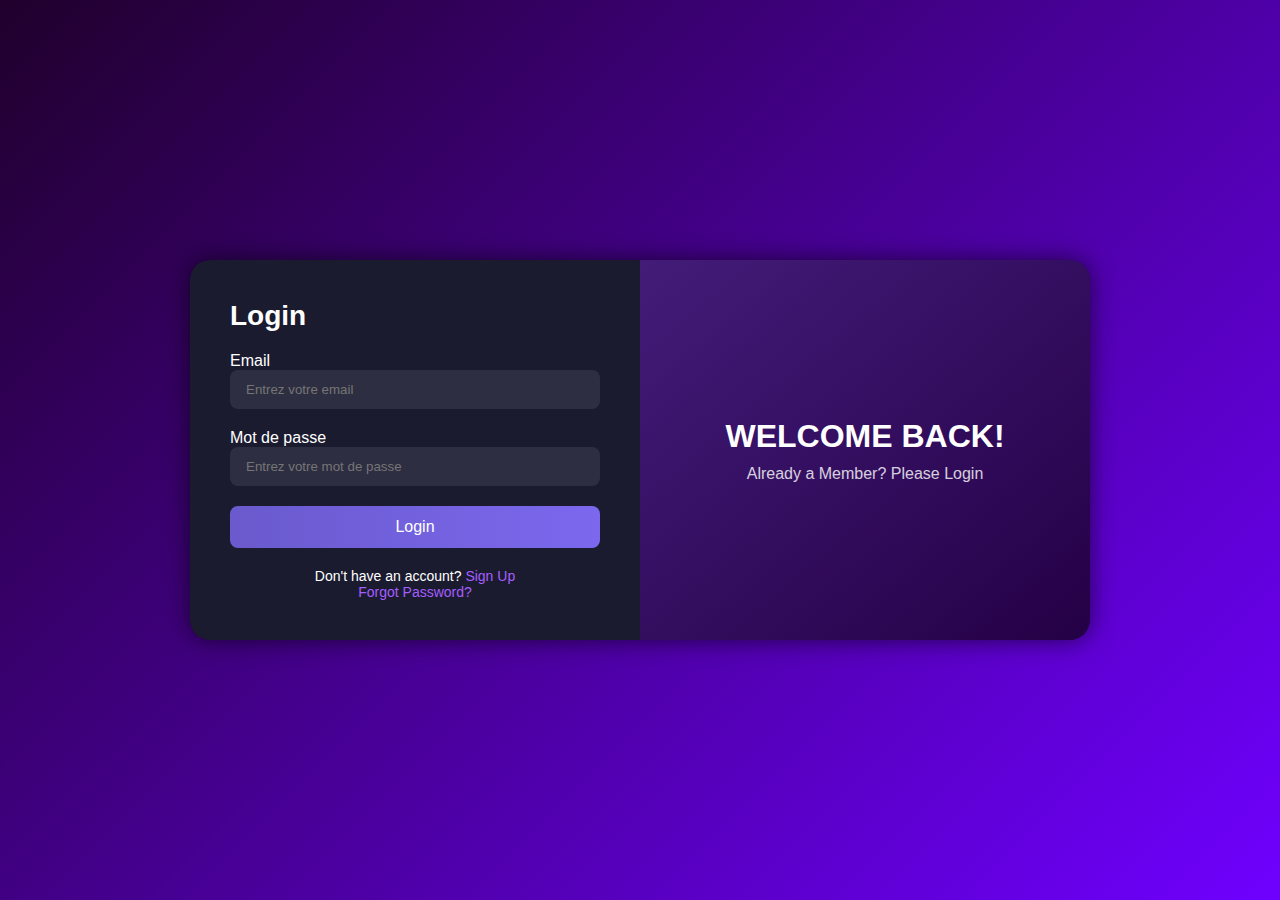
<file: Database/index.html>
<!DOCTYPE html>
<html lang="fr">

<head>
    <meta charset="UTF-8">
    <meta name="viewport" content="width=device-width, initial-scale=1.0">
    <title>Conseils Santé</title>
    <link rel="stylesheet" href="style 1.css">
</head>

<body>
<!-- Vérification de la connexion -->

       <div class="menu-burger" id="menuBurger">
            <div></div>
            <div></div>
            <div></div>
        </div>

        <!-- Menu déroulant -->
        <div class="menu" id="menu">
            <a href="index.html">Accueil</a>
            <a href="about.html">À propos</a>
            <a href="services.html">Nos services</a>
            <a href="#" onclick="logout()">Déconnexion</a>
        </div>
    
    <script>
        if (!localStorage.getItem("isLoggedIn")) {
            window.location.href = "login.html";
        }
    </script>    
    
    
    <header class="header-banner">
        <div class="container header-flex">
            <div class="flex items-center">
                <h1 class="brand">Bien-être</h1>
            </div>
           
            <div class="menu-icon">
                <i class="ri-menu-line text-gray-700 ri-xl"></i>
            </div>
        </div>
    </header>

        <section class="hero-section">
        <div class="hero-overlay"></div>
        <div class="container hero-content">
            <h1 class="hero-title">Prenez soin de vous naturellement</h1>
            <p class="hero-desc">Découvrez des conseils simples et efficaces pour améliorer votre bien-être au quotidien. Notre approche holistique combine santé, alimentation, remèdes naturels et exercices physiques.</p>
            <button class="hero-btn">Commencer maintenant </button>
        </div>
    </section>

    <!-- Script pour la déconnexion -->
    <script>
        function logout() {
            localStorage.removeItem("isLoggedIn");
            window.location.href = "login.html";
        }
    </script>

    <script src="script.js"></script>
</body>

</html>
</file>
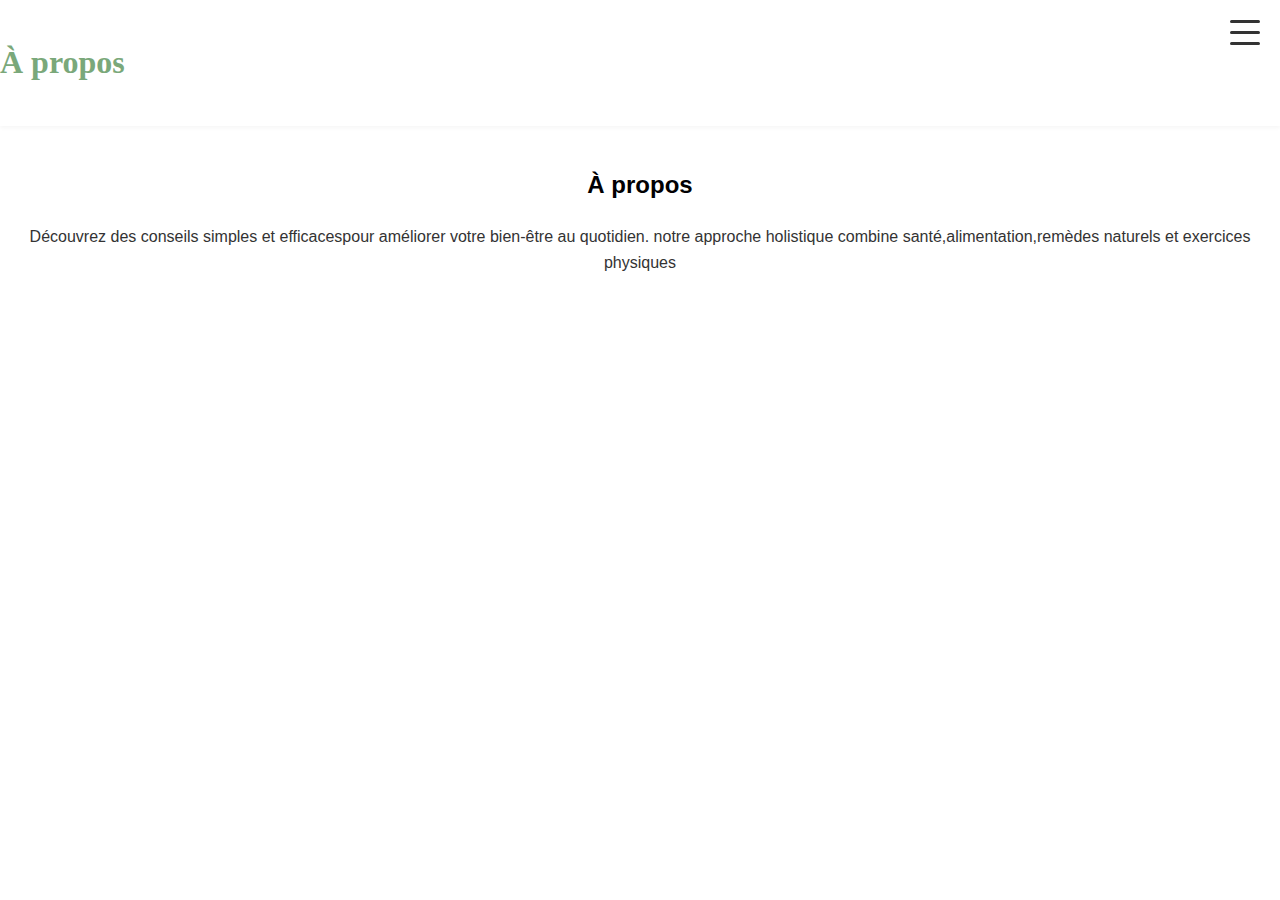
<file: Database/about.html>
<!DOCTYPE html>
<html lang="fr">

<head>
    <meta charset="UTF-8">
    <meta name="viewport" content="width=device-width, initial-scale=1.0">
    <title>À propos - Conseils Santé</title>
    <link rel="stylesheet" href="style 1.css">
</head>

<body>
     <div class="menu-burger" id="menuBurger">
            <div></div>
            <div></div>
            <div></div>
        </div>

        <!-- Menu déroulant -->
        <div class="menu" id="menu">
            <a href="index.html">Accueil</a>
            <a href="about.html">À propos</a>
            <a href="services.html">Nos services</a>
            <a href="#" onclick="logout()">Déconnexion</a>
        </div>
    
         <header class="header-banner">
        <div class="container header-flex">
            <div class="flex items-center">
                <h1 class="brand">À propos</h1>
            </div>
           
            <div class="menu-icon">
                <i class="ri-menu-line text-gray-700 ri-xl"></i>
            </div>
        </div>
    </header>

        <!-- Barre de navigation -->
        

        <section id="about" class="section">
            <h2>À propos</h2>
            <p>Découvrez des conseils simples et efficacespour améliorer votre bien-être au quotidien.
                notre approche holistique combine santé,alimentation,remèdes naturels et exercices physiques</p>
        </section>

        <!-- Pied de page -->
       
        
    </div>

    <!-- Script pour la déconnexion -->
    <script>
        function logout() {
            localStorage.removeItem("isLoggedIn");
            window.location.href = "login.html";
        }
    </script>

    <script src="script.js"></script>
</body>

</html>
</file>
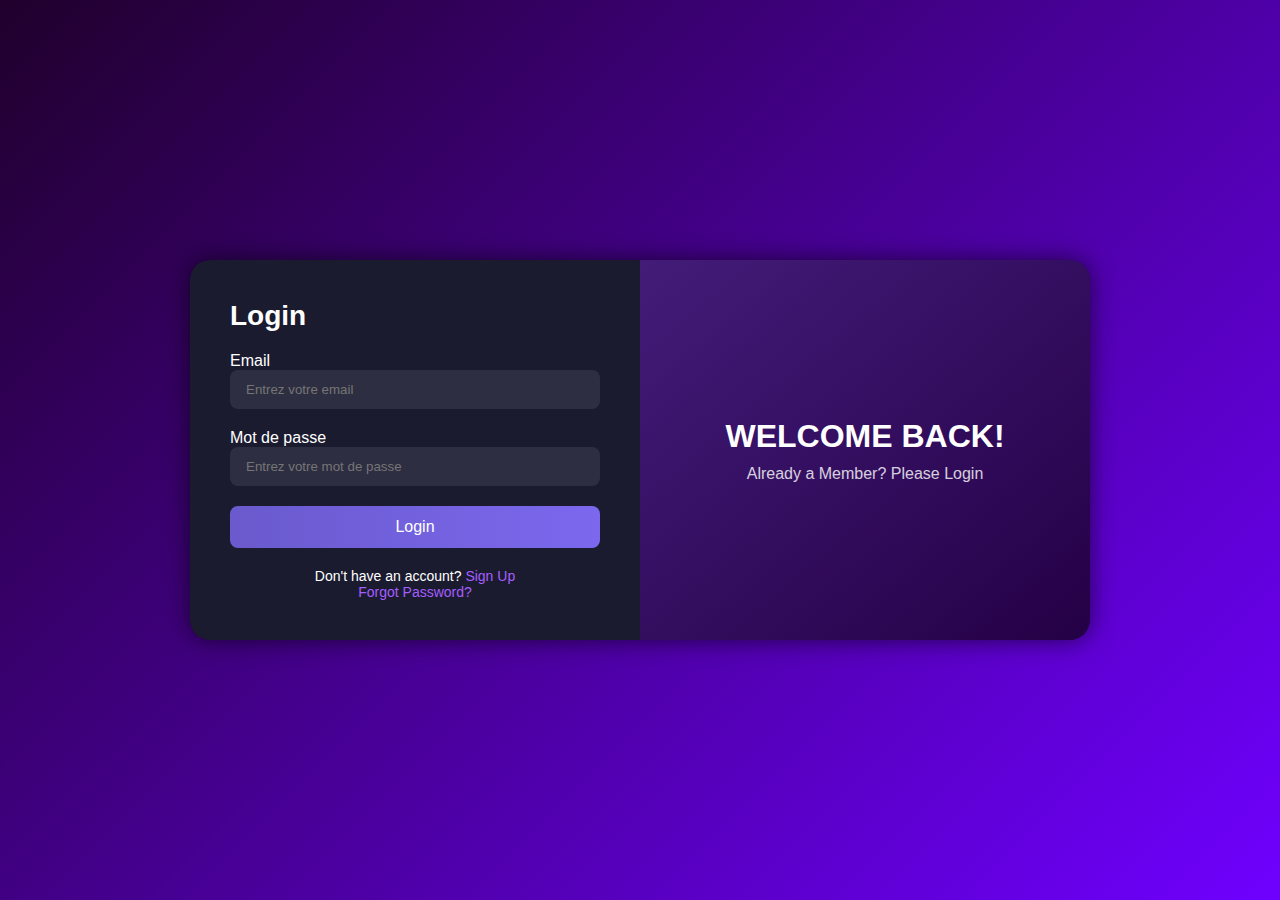
<file: Database/login.html>
<!DOCTYPE html>
<html lang="en">
<head>
  <meta charset="UTF-8" />
  <meta name="viewport" content="width=device-width, initial-scale=1.0"/>
  <title>connexion - conseils santé</title>
  <link rel="stylesheet" href="style3.css"/>
</head>
<body>
  <div class="container">
    <div class="login-box">
      <div class="form-section">
        <h2>Login</h2>
        
        <form onsubmit="handleLogin(event)">
          <div class="input-group">
            <label for="email">Email</label>
            <input type="email" id="email" placeholder="Entrez votre email" required />
          </div>
          <div class="input-group">
            <label for="password">Mot de passe</label>
            <input type="password" id="password" placeholder="Entrez votre mot de passe" required />
          </div>


          <button type="submit" class="btn">Login</button>
          <div class="links">
            <p>Don't have an account? <a href="signup.html">Sign Up</a></p>
            <p><a href="#">Forgot Password?</a></p>
          </div>
        </form>  
      </div>
      <div class="welcome-section">
        <h1>WELCOME BACK!</h1>
        <p>Already a Member? Please Login</p>
      </div>
    </div>
  </div>

  <script>
    function handleLogin(event) {
        event.preventDefault();
        const email = document.getElementById("email").value;
        const password = document.getElementById("password").value;

        // Récupération des informations stockées
        const storedEmail = localStorage.getItem("userEmail");
        const storedPassword = localStorage.getItem("userPassword");

        if (email === storedEmail && password === storedPassword) {
            localStorage.setItem("isLoggedIn", true);
            alert("Connexion réussie !");
            window.location.replace("index.html"); // Redirection vers l'accueil
        } else {
            alert("Email ou mot de passe incorrect.");
        }
    }
  </script>
</body>
</html>
</file>
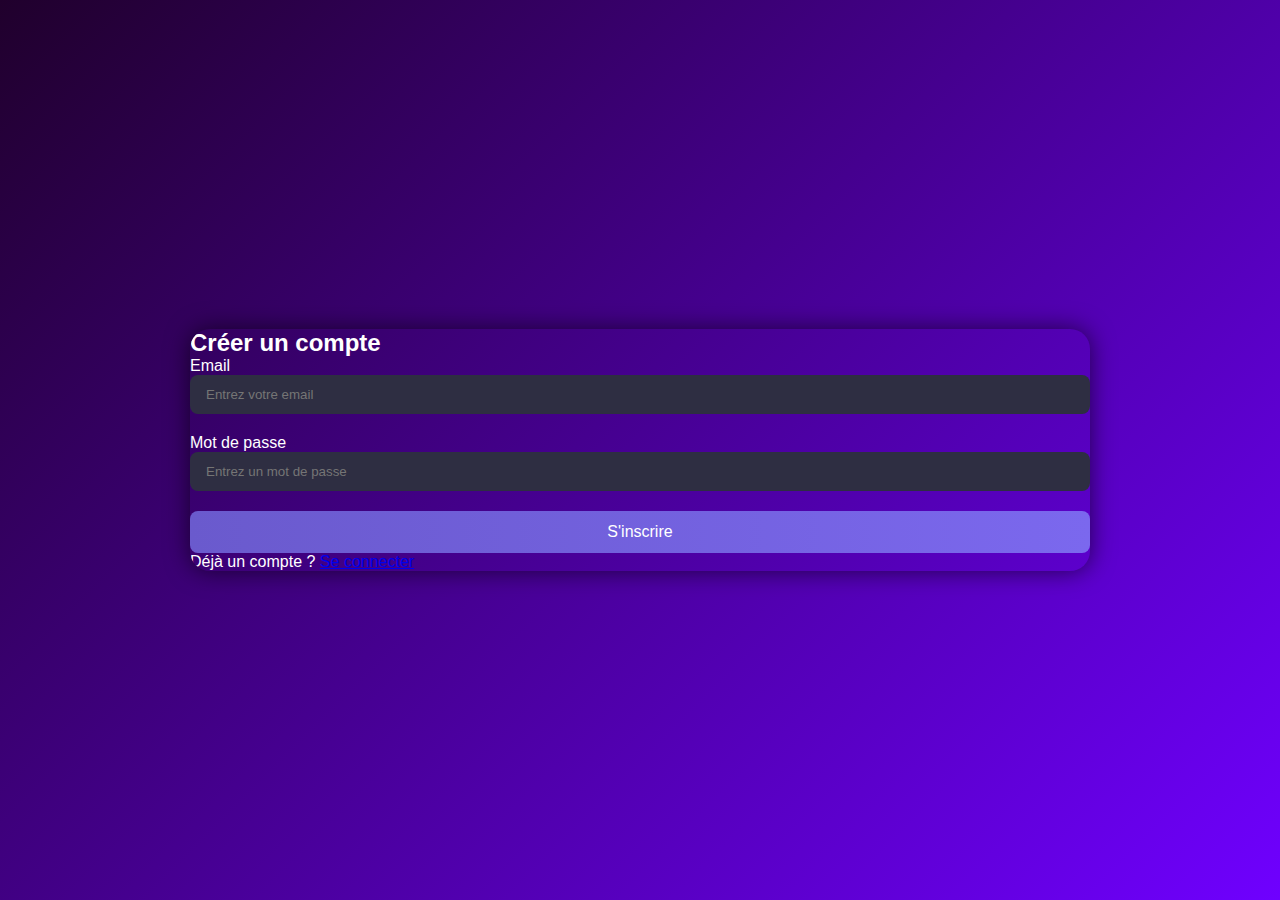
<file: Database/signup.html>
<!DOCTYPE html>
<html lang="fr">

<head>
    <meta charset="UTF-8">
    <meta name="viewport" content="width=device-width, initial-scale=1.0">
    <title>Inscription - Conseils Santé</title>
    <link rel="stylesheet" href="style3.css">
</head>

<body>

    <div class="container">
        <h2>Créer un compte</h2>

        <form onsubmit="handleSignup(event)">
            <div class="input-group">
                <label for="email">Email</label>
                <input type="email" id="email" name="email" placeholder="Entrez votre email" required>
            </div>

            <div class="input-group">
                <label for="password">Mot de passe</label>
                <input type="password" id="password" name="password" placeholder="Entrez un mot de passe" required>
            </div>

            <button type="submit" class="btn">S'inscrire</button>
            <p>Déjà un compte ? <a href="login.html">Se connecter</a></p>
        </form>
    </div>

    <script>
        function handleSignup(event) {
            event.preventDefault();
            const email = document.getElementById("email").value;
            const password = document.getElementById("password").value;

            // Stockage des informations dans le localStorage
            localStorage.setItem("userEmail", email);
            localStorage.setItem("userPassword", password);

            alert("Inscription réussie ! Vous pouvez vous connecter.");
            window.location.href = "login.html"; // Redirige vers la page de connexion
        }
    </script>

</body>

</html>
</file>
<file: Database/style 1.css>
body {
    font-family: Arial, sans-serif;
    line-height: 1.6;
    margin: 0;
    padding: 0;
    color: #333;
    background: #ffffff;
}

.header-banner {
    width: 100%;
    background: #fff;
    box-shadow: 0 2px 4px rgba(0,0,0,0.04);
}
.header-flex {
    display: flex;
    align-items: center;
    justify-content: space-between;
    padding: 16px 0;
}

.brand {
    font-family: 'Pacifico', cursive;
    font-size: 2rem;
    color: #7aa87a;
}

/* === Menu Burger et Menu déroulant === */
.menu-burger {
    position: absolute;
    top: 20px;
    right: 20px;
    display: flex;
    flex-direction: column;
    justify-content: space-between;
    width: 30px;
    height: 25px;
    cursor: pointer;
    z-index: 1000;
}
.menu-burger div {
    width: 30px;
    height: 3px;
    background-color: #333;
    border-radius: 2px;
    transition: all 0.3s ease;
}
.menu {
    display: none;
    position: absolute;
    top: 60px;
    right: 20px;
    background-color: #fff;
    border: 1px solid #ccc;
    border-radius: 5px;
    box-shadow: 0 4px 8px rgba(0, 0, 0, 0.1);
    padding: 10px;
    z-index: 999;
}
.menu a {
    text-decoration: none;
    color: #333;
    display: block;
    padding: 10px;
}
.menu a:hover {
    background-color: #f0f0f0;
}

/* === Hero Section === */
.hero-section {
    position: relative;
    background-image: url('https://readdy.ai/api/search-image?query=A%20serene%20natural%20wellness%20scene%20with%20soft%20green%20foliage%2C%20gentle%20sunlight%20filtering%20through%20leaves%2C%20creating%20a%20peaceful%20atmosphere.%20The%20left%20side%20has%20a%20gradient%20transition%20to%20a%20clean%20white%20space%2C%20perfect%20for%20text%20overlay.%20The%20image%20evokes%20feelings%20of%20health%2C%20tranquility%20and%20natural%20wellbeing%2C%20with%20soft%20focus%20and%20harmonious%20colors.&width=1600&height=600&seq=hero123&orientation=landscape');
    background-size: cover;
    background-position: center;
    min-height: 400px;
}
.hero-overlay {
    position: absolute;
    inset: 0;
    background: rgba(0,0,0,0.2);
}
.hero-content {
    position: relative;
    z-index: 1;
    padding: 80px 0 120px 0;
    max-width: 700px;
}
.hero-title {
    font-size: 2.5rem;
    font-weight: bold;
    color: #fff;
    margin-bottom: 24px;
}
.hero-desc {
    font-size: 1.25rem;
    color: #fff;
    margin-bottom: 32px;
}
.hero-btn {
    background: #1c1f26;
    color: #fff;
    padding: 12px 32px;
    border: none;
    border-radius: 8px;
    font-weight: 500;
    font-size: 1rem;
    box-shadow: 0 2px 8px rgba(0,0,0,0.08);
    cursor: pointer;
    transition: background 0.2s;
    white-space: nowrap;
}
.hero-btn:hover {
    background: #7aa87a;
}

/* === Sections === */
.section {
    padding: 20px;
    text-align: center;
}

.section h2 {
    color: #010002;
}

/* === Grille et Cartes === */
.grid {
    display: flex;
    justify-content: center;
    gap: 20px;
    flex-wrap: wrap;
}

.card {
    background: #fff;
    border-radius: 14px;
    box-shadow: 0 2px 8px rgba(0,0,0,0.08);
    overflow: hidden;
    cursor: pointer;
    transition: transform 0.3s, box-shadow 0.3s;
    display: flex;
    flex-direction: column;
    align-items: center;
    padding: 32px 16px;
    border: 1px solid #e5e7eb;
}

.card h3 {
    color: #07010a;
}

.card:hover{
    transform: translateY(-5px);
    box-shadow: 0 10px 25px rgba(0,0,0,0.10);
    border-color: #7aa87a;
}
.category-icon {
    width: 64px;
    height: 64px;
    background: rgba(143,188,143,0.1);
    border-radius: 50%;
    display: flex;
    align-items: center;
    justify-content: center;
    margin-bottom: 16px;
    font-size: 2rem;
}

.content-section {
    max-height: 0;
    overflow: hidden;
    transition: max-height 0.5s ease-in-out;
    background: #f5f5dc;
    background: rgba(245,245,220,0.2);
    padding: 0;
}
.content-section.active {
    max-height: 2000px;
    padding: 64px 0;
} n
/* === Boutons et liens === */
a {
    text-decoration: none;
    color: #5e0e7e;
    font-size: 18px;
    font-weight: bold;
    display: inline-block;
    margin-top: 20px;
}

a:hover {
    color: #440a66;
    text-decoration: none;
}

button {
    background-color: #510d7e;
    color: white;
    font-size: 18px;
    font-weight: bold;
    padding: 12px 20px;
    border: none;
    border-radius: 5px;
    cursor: pointer;
    margin-top: 20px;
    transition: background-color 0.3s ease;
}

button:hover {
    background-color: #4d0d81;
}

/* === Pied de page === */
footer {
    background: #08132c;
    color: #fff;
    padding: 48px 0 0 0;
}
.footer-main {
    display: grid;
    grid-template-columns: 1fr;
    gap: 32px;
}
@media (min-width: 768px) {
    .footer-main {
        grid-template-columns: 1fr 1fr 1fr 1fr;
    }
}
.footer-brand {
    font-family: 'Pacifico', cursive;
    font-size: 1.25rem;
    margin-bottom: 16px;
}
.footer-title {
    font-weight: 600;
    margin-bottom: 16px;
}
.footer-links {
    list-style: none;
    padding: 0;
    margin: 0;
}
.footer-links li {
    margin-bottom: 8px;
}
.footer-links a {
    color: #b0b0b0;
    text-decoration: none;
    transition: color 0.2s;
}
.footer-links a:hover {
    color: #fff;
}
.footer-social {
    display: flex;
    gap: 16px;
}
.footer-social-link {
    width: 40px;
    height: 40px;
    background: #2c313a;
    border-radius: 50%;
    display: flex;
    align-items: center;
    justify-content: center;
    color: #fff;
    font-size: 1.25rem;
    transition: background 0.2s;
    text-decoration: none;
}
.footer-social-link:hover {
    background: #7aa87a;
}
.footer-bottom {
    border-top: 1px solid #2c313a;
    margin-top: 32px;
    padding-top: 32px;
    text-align: center;
    color: #b0b0b0;
}

.social-icons{
    display: flex;
    gap: 15px;
}

.social-icons a{
   display: inline-flex;
   align-items: center;
   justify-content: center;
   width: 40px;
   height: 40px;
   background-color: #2c313a;
   border-radius: 50px;
   color: #fff;
   font-size: 18px;
   text-decoration: none;
   transition: background-color 0.3s ease;
}

.social-icons a:hover{
    background-color: #4a4f59;
}

.copyright{
    margin-top: 20px;
    font-size: 14px;
}


/* === Responsive : Petits écrans (moins de 600px) === */
@media (max-width: 300px) {
    .header-banner img {
        max-height: 100px;
    }

    .header-banner .overlay {
        padding: 5px;
    }

    /* Correction pour garder le menu horizontal */
    nav ul {
        display: flex;
        flex-wrap: nowrap; /* Empêche le retour à la ligne */
        overflow-x: auto; /* Active le scroll horizontal si besoin */
        white-space: nowrap; /* Évite la coupure des mots */
        justify-content: flex-start;
        padding: 5px 10px;
    }

    nav ul li {
        flex-shrink: 0; /* Empêche les éléments de se réduire trop */
        margin: 0 3px; /* Réduit l'espace entre les éléments */
    }

    nav ul li a {
        font-size: 0.8rem; /* Réduit la taille du texte */
        padding: 5px 8px; /* Ajuste la taille du bouton */
    }

    /* Correction des images des cartes */
    .card img {
        width: 100%;
        max-height: 120px; /* Hauteur réduite pour mobile */
        object-fit: cover;
    }

    /* Ajustement des cartes sur mobile */
    .card {
        width: 100%; /* Les cartes occupent toute la largeur */
        padding: 15px; /* Ajuste le padding pour une meilleure lisibilité */
    }

    button {
        font-size: 16px; /* Réduit la taille du texte pour mobile */
        padding: 10px 15px; /* Ajuste le padding du bouton */
    }

    footer {
        font-size: 0.9rem; /* Réduit la taille du texte dans le pied de page */
    }
}
</file>
<file: Database/style3.css>
* {
  margin: 0;
  padding: 0;
  box-sizing: border-box;
  font-family: 'Segoe UI', sans-serif;
}

body {
  background: linear-gradient(135deg, #20002c, #6f00ff);
  min-height: 100vh;
  display: flex;
  justify-content: center;
  align-items: center;
  color: #fff;
}

.container {
  width: 90%;
  max-width: 900px;
  border-radius: 20px;
  box-shadow: 0 0 25px rgba(0,0,0,0.6);
  overflow: hidden;
}

.login-box {
  display: flex;
  flex-direction: row;
  background: #0f0f1b;
  border-radius: 20px;
  overflow: hidden;
}

.form-section, .welcome-section {
  flex: 1;
  padding: 40px;
}

.form-section {
  background: #1b1b2f;
  display: flex;
  flex-direction: column;
  justify-content: center;
}

.form-section h2 {
  font-size: 28px;
  margin-bottom: 20px;
}

.input-group {
  margin-bottom: 20px;
}

.input-group input {
  width: 100%;
  padding: 12px 16px;
  border: none;
  border-radius: 8px;
  background: #2e2e42;
  color: #fff;
}

button {
  width: 100%;
  padding: 12px;
  background: linear-gradient(to right, #6a5acd, #7b68ee);
  border: none;
  border-radius: 8px;
  color: #fff;
  font-size: 16px;
  cursor: pointer;
  transition: 0.3s;
}

button:hover {
  background: linear-gradient(to right, #7b68ee, #6a5acd);
}

.links {
  margin-top: 20px;
  text-align: center;
  font-size: 14px;
}

.links a {
  color: #a55eff;
  text-decoration: none;
}

.welcome-section {
  background: linear-gradient(to bottom right, #431c79, #240046);
  display: flex;
  flex-direction: column;
  justify-content: center;
  align-items: center;
  text-align: center;
}

.welcome-section h1 {
  font-size: 32px;
  margin-bottom: 10px;
}

.welcome-section p {
  font-size: 16px;
  opacity: 0.8;
}

/* Responsive for mobile */
@media (max-width: 768px) {
  .login-box {
    flex-direction: column;
  }

  .welcome-section {
    display: none;
  }
}
</file>
